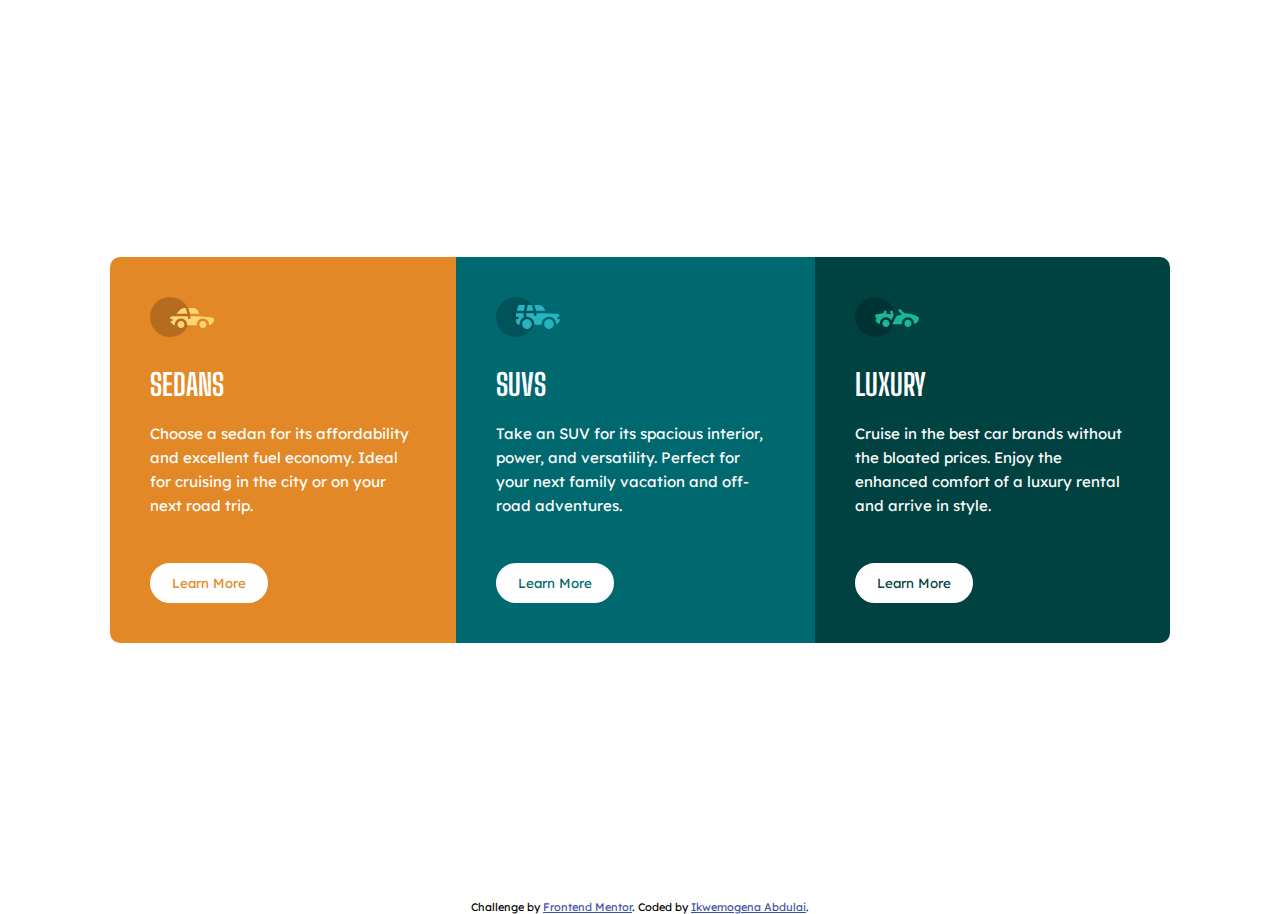
<file: index.html>
<!DOCTYPE html>
<html lang="en">
<head>
  <meta charset="UTF-8">
  <meta name="viewport" content="width=device-width, initial-scale=1.0"> <!-- displays site properly based on user's device -->

  <link rel="icon" type="image/png" sizes="32x32" href="./images/favicon-32x32.png">
  <link rel="stylesheet" href="style.css">
  <link rel="preconnect" href="https://fonts.gstatic.com">
  <link href="https://fonts.googleapis.com/css2?family=Big+Shoulders+Display:wght@700&family=Lexend+Deca&display=swap" rel="stylesheet">
  
  <title>Frontend Mentor | 3-column preview card component</title>

  <!-- Feel free to remove these styles or customise in your own stylesheet 👍 -->
  
</head>
<body>
  <div class="container">
  
    <div class="card bright-orange">
      <img  src="./images/icon-sedans.svg" alt="">
      <h3>Sedans</h3>
      <p>Choose a sedan for its affordability and excellent fuel economy. Ideal for cruising in the city 
      or on your next road trip.</p>
      <button class="btn">Learn More</button>
    </div>

    <div class="card dark-cyan">
      <img  src="./images/icon-suvs.svg" alt="">
      <h3>SUVs</h3>
      <p>Take an SUV for its spacious interior, power, and versatility. Perfect for your next family vacation 
        and off-road adventures.</p>
      <button class="btn">Learn More</button>
    </div>

    <div class="card very-dark-cyan">
      <img  src="./images/icon-luxury.svg" alt="">
      <h3>Luxury</h3>
      <p>Cruise in the best car brands without the bloated prices. Enjoy the enhanced comfort of a luxury 
      rental and arrive in style.</p>
      <button class="btn">Learn More</button>
    </div>
  </div>
  <div class="attribution">
    Challenge by <a href="https://www.frontendmentor.io?ref=challenge" target="_blank">Frontend Mentor</a>. 
    Coded by <a href="https://www.twitter.com/ikwemogena">Ikwemogena Abdulai</a>.
  </div>
</body>
</html>
</file>
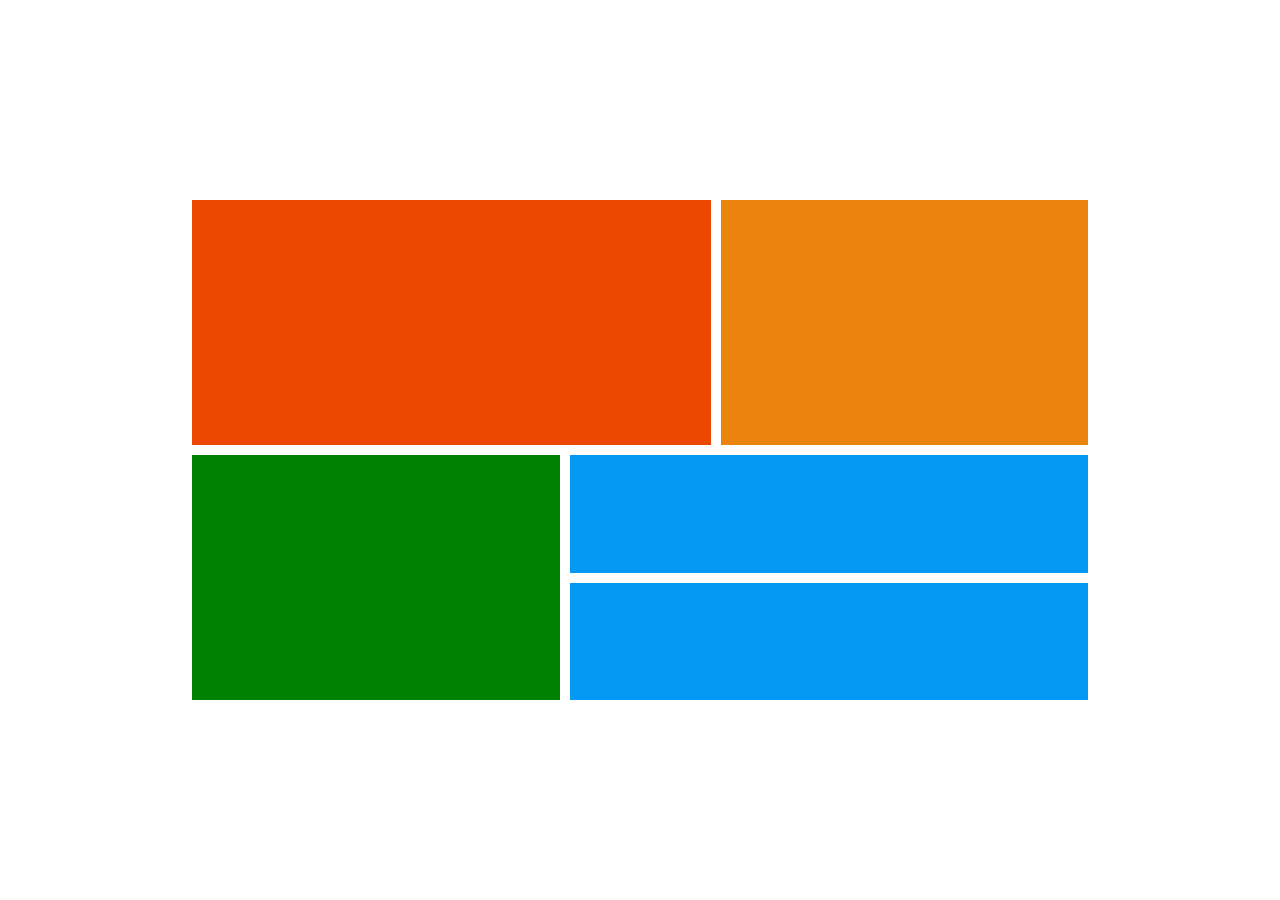
<file: grid.html>
<!DOCTYPE html>
<html lang="en">
<head>
    <meta charset="UTF-8">
    <meta http-equiv="X-UA-Compatible" content="IE=edge">
    <link rel="stylesheet" href="grid.css">
    <meta name="viewport" content="width=device-width, initial-scale=1.0">
    <title>CSS Grid</title>
</head>
<body>
    <main>
        <div class="a"></div>
        <div class="b"></div>
        <div class="c"></div>
        <div class="d"></div>
        <div class="e"></div>
    </main>
</body>
</html>
</file>
<file: style.css>
:root{
    --bright-orange: hsl(31, 77%, 52%);
    --dark-cyan: hsl(184, 100%, 22%);
    --very-dark-cyan: hsl(179, 100%, 13%);
}

*{
    margin: 0;
    padding: 0;
    box-sizing: border-box;
}

body,
button{
    font-family: "Lexend Deca", sans-serif;
}

h3{
    font-family: "Big Shoulders Display", sans-serif;
    text-transform: uppercase;
    font-size: 30px;
}

p{
    font-size: 15px;
    line-height: 1.6;
}

.bright-orange{
    background-color: var(--bright-orange);
    color: #fff;
    border-radius: 10px 10px 0 0;
}

.bright-orange .btn{
    color: var(--bright-orange);
}

.dark-cyan{
    background-color: var(--dark-cyan);
    color: #fff;
}

.dark-cyan .btn{
    color: var(--dark-cyan);
}

.very-dark-cyan{
    background-color: var(--very-dark-cyan);
    color: #fff;
    border-radius: 0 0 10px 10px;
}

.very-dark-cyan .btn{
    color: var(--very-dark-cyan);
}

.container{
    padding: 20px;
}

.card{
    padding: 30px;
}
.card img{
    margin-bottom: 25px;
}

.card h3{
    margin-bottom: 20px;
}

.card p{
    margin-bottom: 30px;
}

.btn{
    background-color: #fff;
    border: 2px solid #fff;
    border-radius: 30px;
    padding: 10px 20px;
    cursor: pointer;
    transition: all 0.4s ease-in-out;
}

.btn:hover{
    background-color: transparent;
    color: #fff;

}

.attribution { 
    font-size: 11px; 
    text-align: center; 
}

.attribution a { 
    color: hsl(228, 45%, 44%); 
}

@media(min-width: 992px){
    .container{
        display: flex;
        align-items: center;
        justify-content: center;
        min-height: 100vh;
        max-width: 900px;
        margin: auto;
    }

    .bright-orange{
        border-radius: 10px 0 0 10px;
    }
    
    .very-dark-cyan{
        border-radius: 0 10px 10px 0;
    }

    .card{
        padding: 40px;
    }

    .card p{
        margin-bottom: 45px;
    }
}

@media(min-width: 1280px){
    .container{
        max-width: 1100px;
    }
}
</file>
<file: grid.css>
* {
    padding: 0px;
    margin: 0px;
    box-sizing: border-box;
}

body {
    height: 100vh;
    width: 100%;
    display: flex;
    justify-content: center;
    align-items: center;
    position: relative;
}

main {
    height: 500px;
    width: 70%;
    display: grid;
    grid-template-columns: repeat(12, 1fr);
    grid-template-rows: repeat(12, 1fr);
    grid-gap: 10px;
}

.a {
    grid-column: 1 / 8;
    grid-row: 1 / 7;
    background-color: rgb(237, 72, 2);
}

.b {
    background-color: rgb(234, 132, 15);
    grid-column: 8 / -1;
    grid-row: 1 / 7;
}

.c {
    background-color: green;
    grid-row: 7 / -1;
    grid-column: 1 / 6;
}

.d {
    background-color: rgb(6, 153, 244);
    grid-column: 6 / -1;
    grid-row: 7 / 10;
}

.e {
    background-color: rgb(6, 153, 244);
    grid-column: 6 / -1;
    grid-row: 10 / -1;
}
</file>
